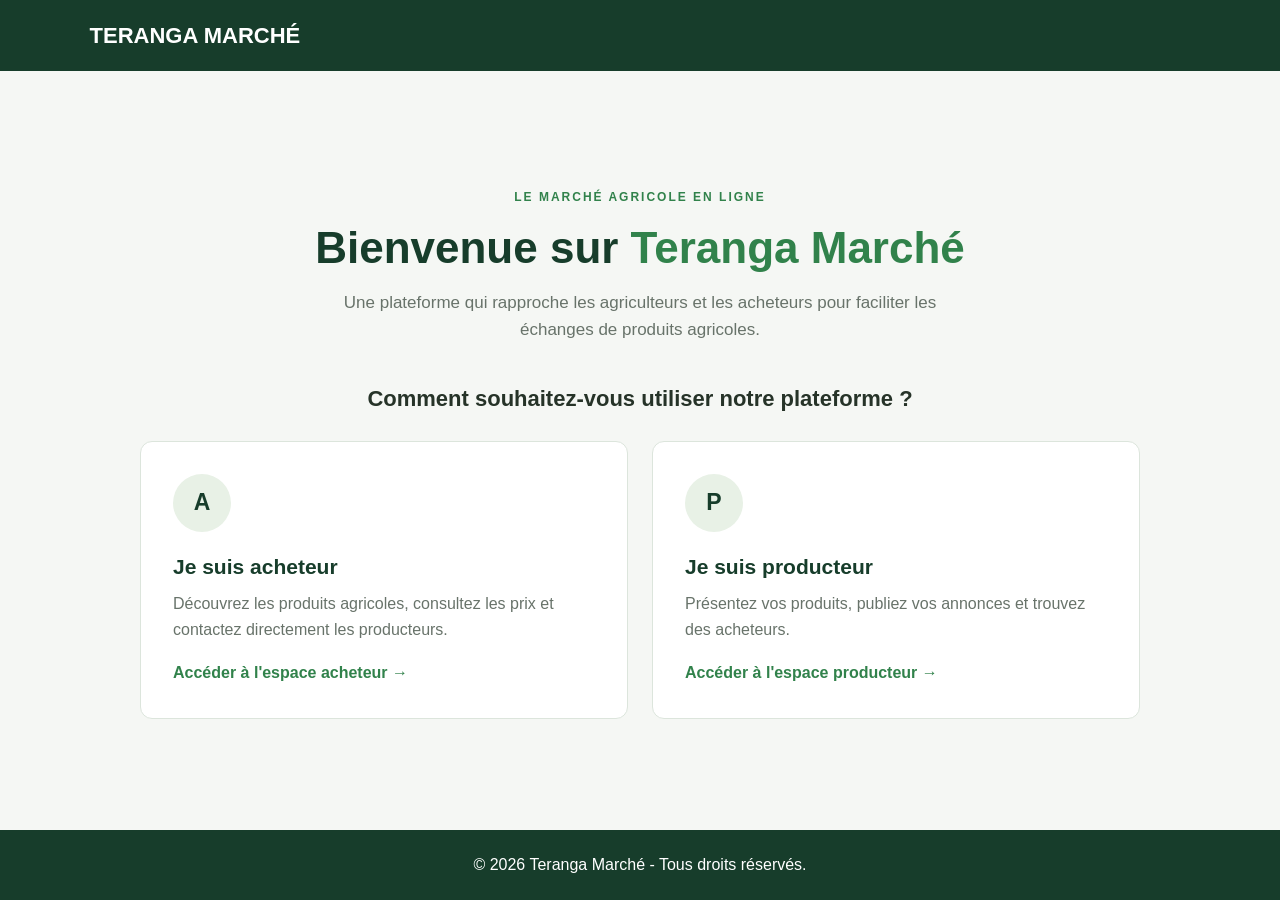
<file: index.html>
<!DOCTYPE html>
<html lang="fr">
<head>
<meta charset="UTF-8">
<meta name="viewport" content="width=device-width, initial-scale=1.0">
<title>Teranga Marché | Accueil</title>
<link rel="stylesheet" href="style.css">
</head>
<body class="home-page">
<header class="site-header"><a class="logo" href="index.html">TERANGA MARCHÉ</a></header>
<main class="welcome-container">
<section class="welcome-content">
<span class="eyebrow">LE MARCHÉ AGRICOLE EN LIGNE</span>
<h1>Bienvenue sur <span>Teranga Marché</span></h1>
<p class="intro">Une plateforme qui rapproche les agriculteurs et les acheteurs pour faciliter les échanges de produits agricoles.</p>
<h2>Comment souhaitez-vous utiliser notre plateforme ?</h2>
<div class="choice-container">
<a href="acheteur.html" class="choice-card"><div class="choice-icon">A</div><h3>Je suis acheteur</h3><p>Découvrez les produits agricoles, consultez les prix et contactez directement les producteurs.</p><span class="choice-link">Accéder à l'espace acheteur →</span></a>
<a href="producteur.html" class="choice-card"><div class="choice-icon">P</div><h3>Je suis producteur</h3><p>Présentez vos produits, publiez vos annonces et trouvez des acheteurs.</p><span class="choice-link">Accéder à l'espace producteur →</span></a>
</div>
</section>
</main>
<footer><p>© 2026 Teranga Marché - Tous droits réservés.</p></footer>
</body>
</html>
</file>
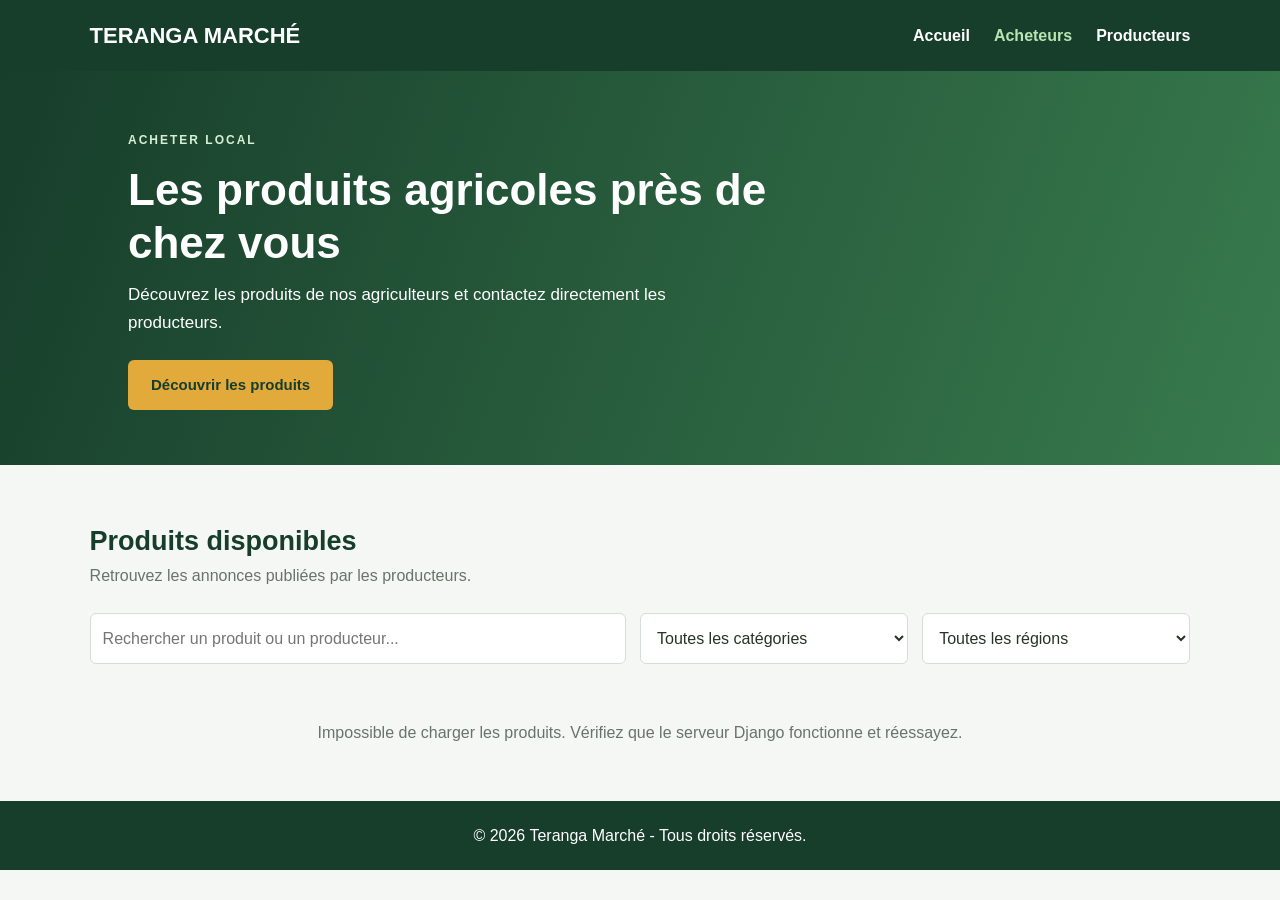
<file: acheteur.html>
<!DOCTYPE html>
<html lang="fr">
<head><meta charset="UTF-8"><meta name="viewport" content="width=device-width, initial-scale=1.0"><title>Teranga Marché | Acheteurs</title><link rel="stylesheet" href="style.css"></head>
<body>
<header class="site-header"><a class="logo" href="index.html">TERANGA MARCHÉ</a><nav><a href="index.html">Accueil</a><a class="active" href="acheteur.html">Acheteurs</a><a href="producteur.html">Producteurs</a></nav></header>
<section class="hero buyer-hero"><div><span class="eyebrow light">ACHETER LOCAL</span><h1>Les produits agricoles près de chez vous</h1><p>Découvrez les produits de nos agriculteurs et contactez directement les producteurs.</p><a href="#produits" class="btn">Découvrir les produits</a></div></section>
<main class="container" id="produits">
<div class="section-heading"><h2>Produits disponibles</h2><p>Retrouvez les annonces publiées par les producteurs.</p></div>
<div class="filters">
<input type="search" id="search" placeholder="Rechercher un produit ou un producteur..." aria-label="Rechercher">
<select id="category" aria-label="Filtrer par catégorie"><option value="all">Toutes les catégories</option><option>Légumes</option><option>Fruits</option><option>Céréales</option><option>Autres</option></select>
<select id="region" aria-label="Filtrer par région"><option value="all">Toutes les régions</option><option>Dakar</option><option>Thiès</option><option>Diourbel</option><option>Kaolack</option><option>Saint-Louis</option><option>Ziguinchor</option><option>Fatick</option><option>Louga</option><option>Kolda</option><option>Tambacounda</option><option>Matam</option><option>Kédougou</option><option>Sédhiou</option></select>
</div>
<div id="productGrid" class="products" aria-live="polite"></div><p id="empty" class="empty hidden">Aucun produit trouvé. Essayez de modifier votre recherche.</p>
</main>
<footer><p>© 2026 Teranga Marché - Tous droits réservés.</p></footer>
<script src="script.js"></script>
</body></html>
</file>
<file: style.css>
*{margin:0;padding:0;box-sizing:border-box}
:root{--dark:#173d2b;--green:#31824b;--light:#e8f1e6;--gold:#e2a93b;--text:#263328;--muted:#68736a;--border:#dce5dc}
body{font-family:Arial,sans-serif;background:#f5f7f4;color:var(--text);line-height:1.6}
.site-header{background:var(--dark);color:white;padding:18px 7%;display:flex;justify-content:space-between;align-items:center;gap:20px}
.logo{color:white;text-decoration:none;font-size:22px;font-weight:800}
nav{display:flex;flex-wrap:wrap;gap:24px}nav a{color:white;text-decoration:none;font-weight:600}nav a:hover,nav a.active{color:#b8e5b2}
.home-page{min-height:100vh;display:flex;flex-direction:column}
.welcome-container{flex:1;display:flex;align-items:center;justify-content:center;padding:65px 20px}
.welcome-content{width:100%;max-width:1000px;text-align:center}
.eyebrow{color:var(--green);font-size:12px;font-weight:800;letter-spacing:2px}.eyebrow.light{color:#d7f0d3}
.welcome-content h1{color:var(--dark);font-size:clamp(30px,5vw,44px);line-height:1.2;margin:14px 0}.welcome-content h1 span{color:var(--green)}
.intro{max-width:650px;margin:0 auto 38px;color:var(--muted);font-size:17px}.welcome-content h2{font-size:22px;margin-bottom:24px}
.choice-container{display:grid;grid-template-columns:repeat(2,minmax(0,1fr));gap:24px;text-align:left}
.choice-card{background:white;padding:32px;border:1px solid var(--border);border-radius:12px;text-decoration:none;color:inherit;transition:.2s}
.choice-card:hover{transform:translateY(-5px);border-color:var(--green);box-shadow:0 10px 25px #00000012}
.choice-icon{width:58px;height:58px;margin-bottom:18px;background:var(--light);color:var(--dark);display:grid;place-items:center;border-radius:50%;font-size:23px;font-weight:800}
.choice-card h3{color:var(--dark);font-size:21px;margin-bottom:8px}.choice-card p{color:var(--muted);margin-bottom:18px}.choice-link{color:var(--green);font-weight:700}
.hero{min-height:350px;display:flex;align-items:center;padding:55px 10%;color:white}.buyer-hero{background:linear-gradient(110deg,#173d2b,#387b4d)}
.hero h1{max-width:700px;font-size:clamp(30px,5vw,44px);line-height:1.2;margin:12px 0}.hero p{max-width:620px;margin-bottom:24px;font-size:17px}
.btn{display:inline-block;background:var(--gold);color:var(--dark);padding:13px 23px;border:0;border-radius:6px;font-size:15px;font-weight:700;text-decoration:none;cursor:pointer}.btn:hover{background:#f0bd54}
.container{width:86%;max-width:1200px;margin:55px auto}.section-heading{margin-bottom:24px}.section-heading h2{color:var(--dark);font-size:27px}.section-heading p{color:var(--muted)}
.filters{display:grid;grid-template-columns:2fr 1fr 1fr;gap:14px;margin-bottom:28px}
input,select,textarea{width:100%;min-width:0;padding:12px;border:1px solid #d5ddd6;border-radius:6px;font:inherit;background:white;color:var(--text)}
input:focus,select:focus,textarea:focus{outline:2px solid #72aa7b;outline-offset:1px}
.products{display:grid;grid-template-columns:repeat(auto-fit,minmax(240px,1fr));gap:22px}
.product-card{min-width:0;background:white;border:1px solid #e7ece7;border-radius:10px;overflow:hidden;box-shadow:0 3px 12px #0000000d}
.product-image{display:block;width:100%;height:190px;object-fit:cover;background:var(--light)}
.product-info{padding:18px}.product-info h3{color:var(--dark);font-size:19px}.product-price{color:var(--green);font-size:19px;font-weight:800;margin:8px 0}.product-info p{margin:5px 0;color:var(--muted);overflow-wrap:anywhere}
.contact-btn{display:block;text-align:center;margin-top:14px;padding:11px;border-radius:5px;background:#218c50;color:white;text-decoration:none;font-weight:700}.contact-btn:hover{background:#176d3c}
.empty{text-align:center;color:var(--muted);margin:28px 0}.hidden{display:none}
.producer-hero{background:var(--light);text-align:center;padding:48px 20px}.producer-hero h1{color:var(--dark);font-size:clamp(30px,5vw,38px);margin:8px 0}.producer-hero p{color:var(--muted)}
.form-section{background:white;padding:30px;border:1px solid #e7ece7;border-radius:10px}.form-grid{display:grid;grid-template-columns:repeat(2,minmax(0,1fr));gap:18px;margin-bottom:24px}
.form-group label{display:block;font-weight:700;margin-bottom:7px}.form-group small{display:block;color:var(--muted);margin-top:5px;font-size:12px}.full-width{grid-column:1/-1}
.form-message{margin-top:14px;font-weight:700}.my-products{margin-top:55px}
.delete-btn{width:100%;margin-top:10px;padding:10px;border:0;background:#c83e3e;color:white;border-radius:5px;font:inherit;font-weight:700;cursor:pointer}
footer{background:var(--dark);color:white;text-align:center;padding:22px;margin-top:auto}
@media(max-width:760px){.site-header{flex-direction:column;padding:17px 5%}nav{justify-content:center;gap:16px}.choice-container,.filters,.form-grid{grid-template-columns:1fr}.full-width{grid-column:auto}.container{width:92%;margin:38px auto}.form-section{padding:20px}.hero{padding:45px 7%}}
</file>
